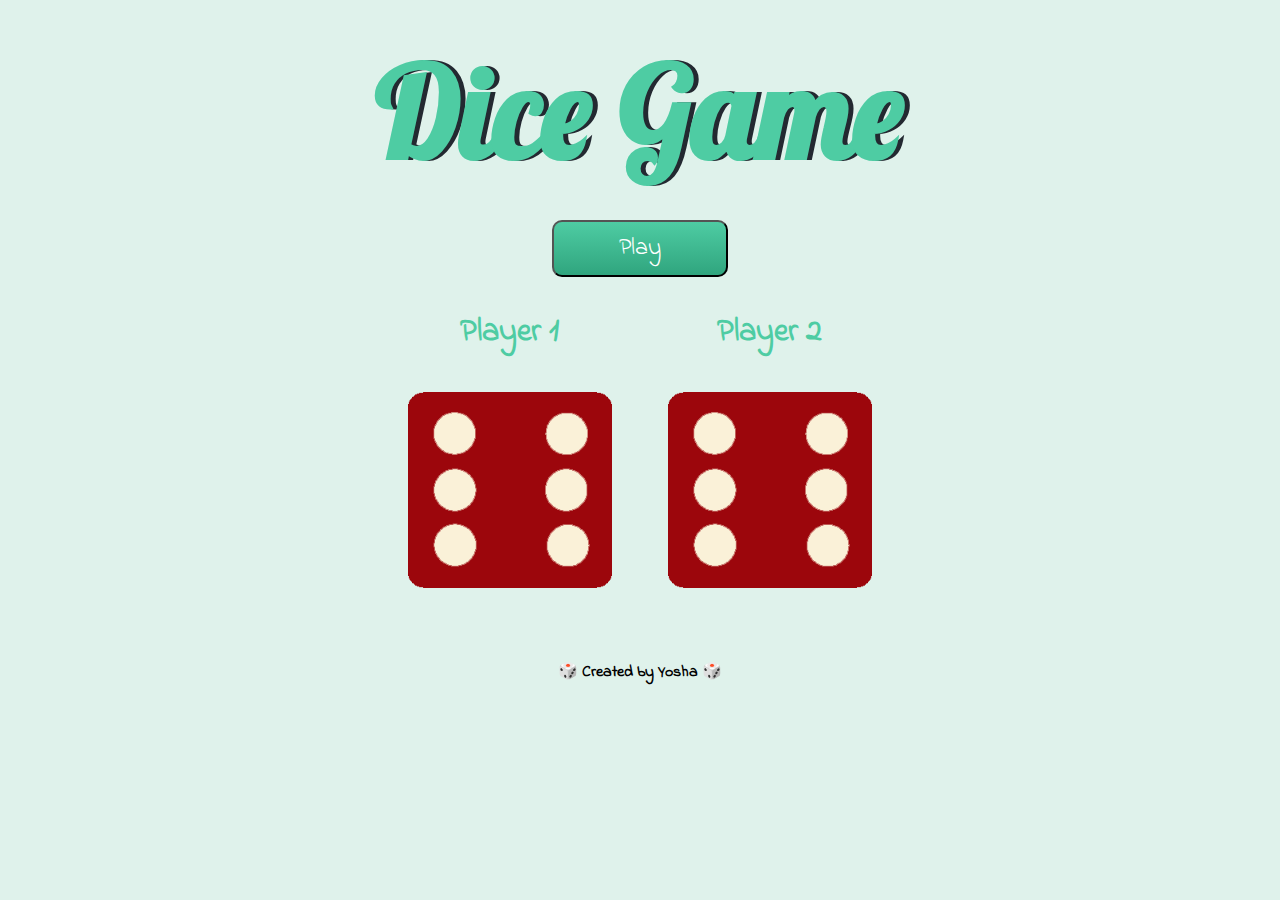
<file: index.html>
<!DOCTYPE html>
<html lang="en" dir="ltr">
  <head>
    <meta charset="utf-8">
    <title>Dice Game</title>
    <link rel="shortcut icon" href="images/favicon-16x16.png" type="image/x-icon">
    <link rel="stylesheet" href="styles.css">
    <link href="https://fonts.googleapis.com/css?family=Indie+Flower|Lobster" rel="stylesheet">

  </head>
  <body>

    <div class="container">
      <h1>Dice Game</h1>
      <div>
        <button class="btn">Play</button>
      </div>
      
      <div class="dice">
        <p>Player 1</p>
        <img class="img1" src="images/dice6.png">
      </div>

      <div class="dice">
        <p>Player 2</p>
        <img class="img2" src="images/dice6.png">
      </div>

    </div>


  </body>

  <footer>
    🎲 Created by Yosha 🎲
  </footer>

  <script src="global.js"></script>
</html>
</file>
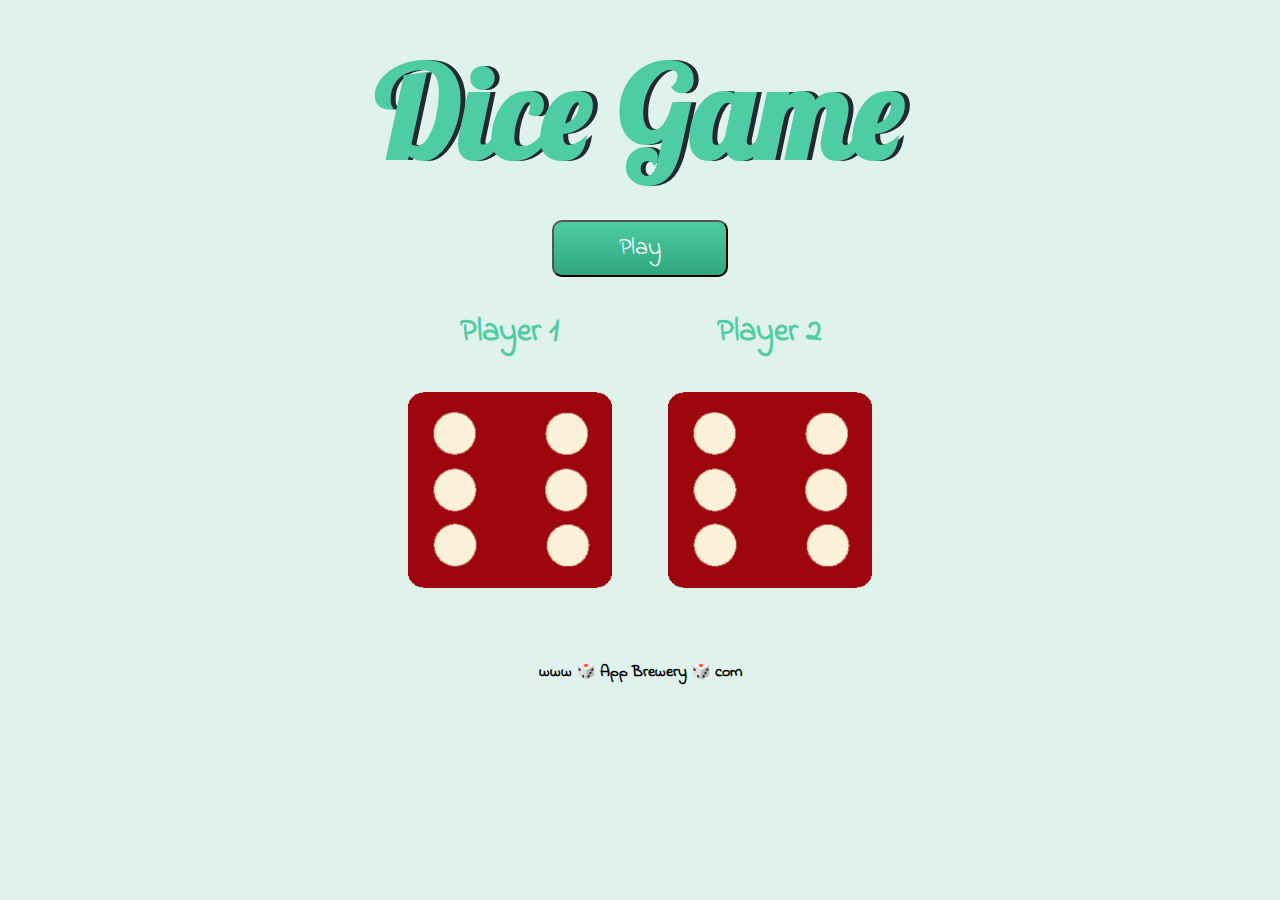
<file: dicee.html>
<!DOCTYPE html>
<html lang="en" dir="ltr">
  <head>
    <meta charset="utf-8">
    <title>Dicee</title>
    <link rel="shortcut icon" href="images/favicon-16x16.png" type="image/x-icon">
    <link rel="stylesheet" href="styles.css">
    <link href="https://fonts.googleapis.com/css?family=Indie+Flower|Lobster" rel="stylesheet">

  </head>
  <body>

    <div class="container">
      <h1>Dice Game</h1>
      <div>
        <button class="btn">Play</button>
      </div>
      
      <div class="dice">
        <p>Player 1</p>
        <img class="img1" src="images/dice6.png">
      </div>

      <div class="dice">
        <p>Player 2</p>
        <img class="img2" src="images/dice6.png">
      </div>

    </div>


  </body>

  <footer>
    www 🎲 App Brewery 🎲 com
  </footer>

  <script src="index.js"></script>
</html>
</file>
<file: styles.css>
.container {
  width: 70%;
  margin: auto;
  text-align: center;
}

.dice {
  text-align: center;
  display: inline-block;

}

body {
  background-color: #dff2eb;
}

h1 {
  margin: 30px;
  font-family: 'Lobster', cursive;
  text-shadow: 5px 0 #232931;
  font-size: 8rem;
  color: #4ECCA3;
}

p {
  font-size: 2rem;
  color: #4ECCA3;
  font-family: 'Indie Flower', cursive;
  font-weight: bold;
}

img {
  width: 80%;
}

footer {
  margin-top: 5%;
  font-weight: bold;
  text-align: center;
  font-family: 'Indie Flower', cursive;

}

.btn{
  width: 20%;
  padding: 1%;
  border-radius: 10px;
  background-image: -webkit-linear-gradient(top, #4ECCA3, #30a57e);
  font-family: 'Indie Flower', cursive;
  color: #fff;
  font-size: 1.5rem;
  cursor: pointer;
}

.btn:hover{
  background-image: -webkit-linear-gradient(top, #3e8f75, #55b395);
}
</file>
